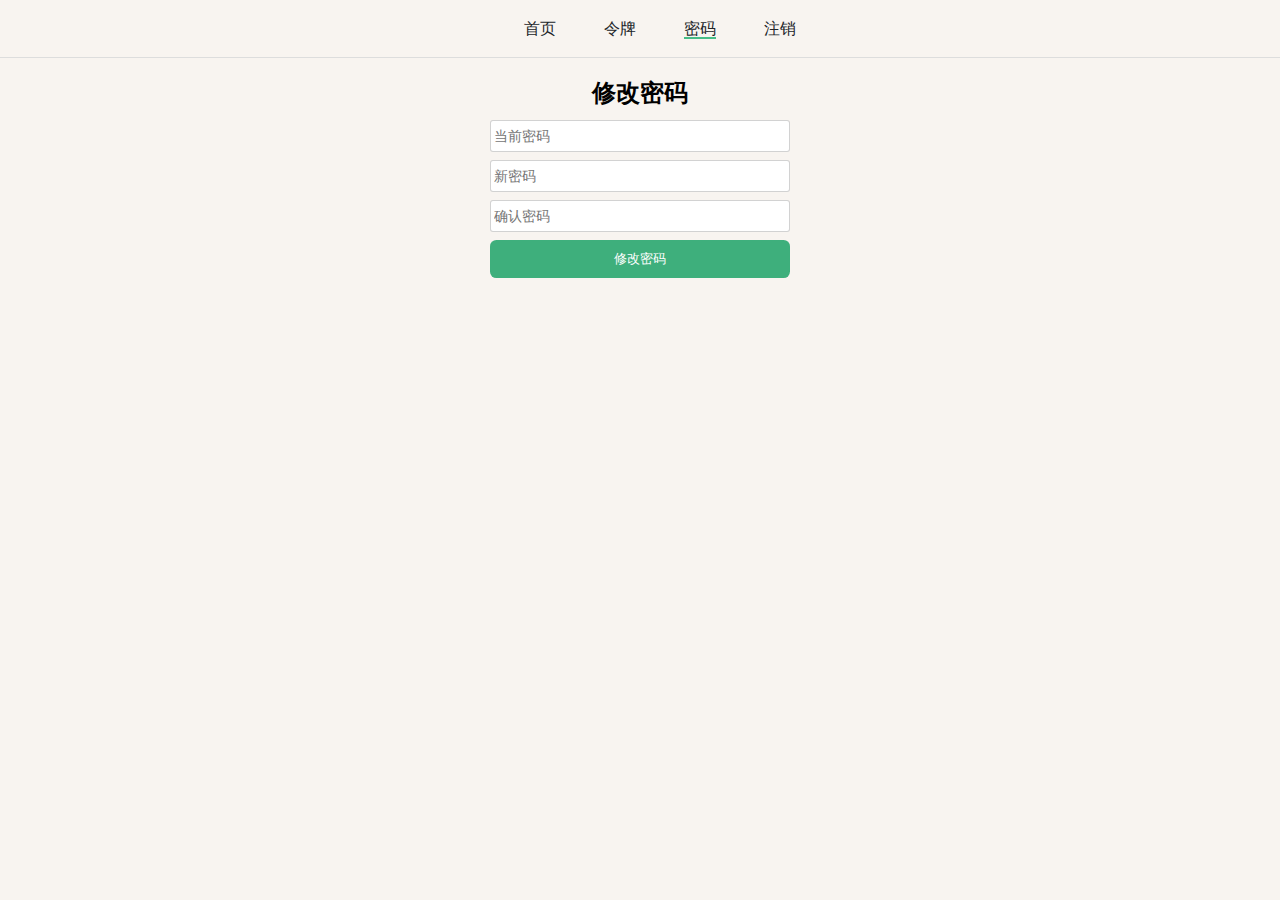
<file: changePassword.html>
<!DOCTYPE html>
<html lang="zh">
<head>
    <title>Anni Library - 修改密码</title>
    <meta charset="UTF-8">
    <meta name="viewport" content="width=device-width, initial-scale=1.0">
    <link rel="shortcut icon" href="/assets/favicon.ico" type="image/x-icon">
    <link rel="stylesheet" href="/assets/css/common.css" type="text/css">
    <link rel="stylesheet" href="/assets/css/login.css" type="text/css">
</head>
<body>
<header class="navbar">
    <ul class="nav-links">
        <li class="nav-item"><a href="/">首页</a></li>
        <li class="nav-item"><a href="/tokenGenerate.html">令牌</a></li>
        <li class="nav-item active"><a href="/changePassword.html">密码</a></li>
        <li class="nav-item"><a href="/revoke.html">注销</a></li>
    </ul>
</header>
<main>
    <div id="center-box">
        <h1>修改密码</h1>
        <div>
            <label for="oldPassword"></label><input type="password" id="oldPassword" placeholder="当前密码">
            <label for="password"></label><input type="password" id="password" placeholder="新密码">
            <label for="confirm"></label><input type="password" id="confirm" placeholder="确认密码">
            <button id="submit" onclick="changePassword()">修改密码</button>
        </div>
    </div>
</main>
</body>
<script>
  function changePassword() {
    let old = document.getElementById("oldPassword").value;
    let pass = document.getElementById("password").value;
    let confirm = document.getElementById("confirm").value;
    if (pass !== confirm) {
      alert("两次输入密码不一致！");
      document.getElementById("password").value = document.getElementById("confirm").value = "";
      return
    }
    let data = new URLSearchParams();
    data.append("oldPassword", old);
    data.append("newPassword", pass);
    fetch("/api/changePassword", {
      method: "POST",
      body: data
    }).then(res => {
      if (res.status === 200) {
        alert("修改密码成功！");
        window.location.href = "/";
      } else {
        let reason = res.headers.get("X-Status-Reason");
        if (reason === "WRONG_OLD_PASSWORD") {
          alert("旧密码不正确！");
          document.getElementById("oldPassword").value = "";
        } else if (reason === "PASSWORD_TOO_SHORT") {
          alert("新密码过短！");
          document.getElementById("password").value = document.getElementById("confirm").value = "";
        } else if (res.status === 401) {
          alert("请先登录！");
          window.location.href = "/login.html";
        } else {
          alert("修改密码失败！");
        }
      }
    });
  }
</script>
</html>
</file>
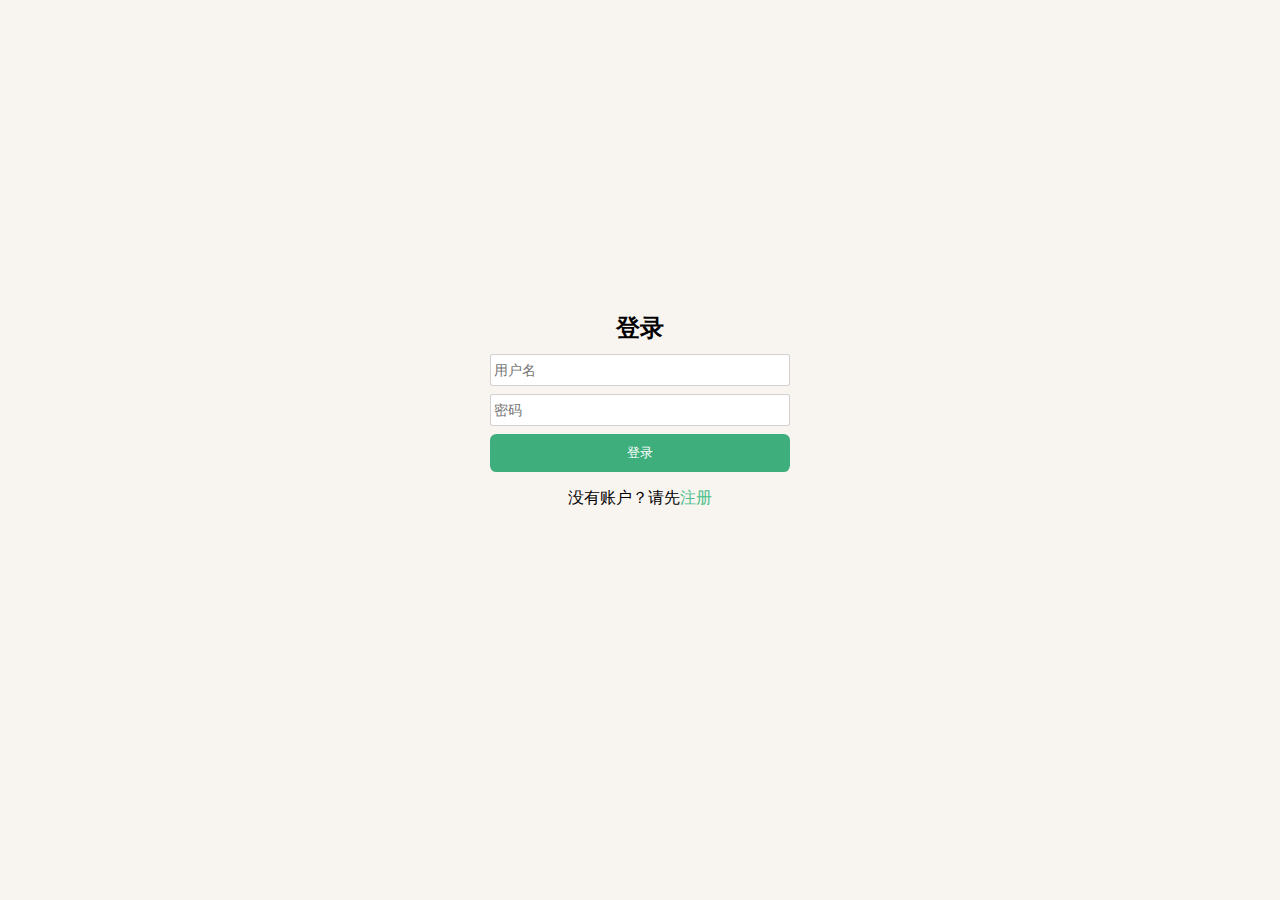
<file: login.html>
<!DOCTYPE html>
<html lang="en">
<head>
    <title>Anni Library - 登录</title>
    <meta charset="UTF-8">
    <meta name="viewport" content="width=device-width, initial-scale=1.0">
    <link rel="shortcut icon" href="/assets/favicon.ico" type="image/x-icon">
    <link rel="stylesheet" href="/assets/css/login.css" type="text/css">
    <link rel="stylesheet" href="/assets/css/common.css" type="text/css">
</head>
<body>
<div class="simple-page">
    <div id="center-box">
        <h1>登录</h1>
        <div>
            <label for="username"></label><input type="text" id="username" name="Username" placeholder="用户名">
            <label for="password"></label><input type="password" id="password" name="Username" placeholder="密码">
            <button id="submit" onclick="login()">登录</button>
        </div>
        <p>没有账户？请先<a href="/register.html">注册</a></p>
    </div>
</div>
</body>

<script>
  function login() {
    let username = document.getElementById("username").value;
    let password = document.getElementById("password").value;
    let data = new URLSearchParams();
    data.append("username", username);
    data.append("password", password)
    fetch("/api/login", {
      method: "POST",
      body: data
    }).then(res => {
      if (res.status !== 200) {
        alert("用户名或密码错误！")
        document.getElementById("password").value = "";
      } else {
        window.location.href = "/"
      }
    })
  }
</script>
</html>
</file>
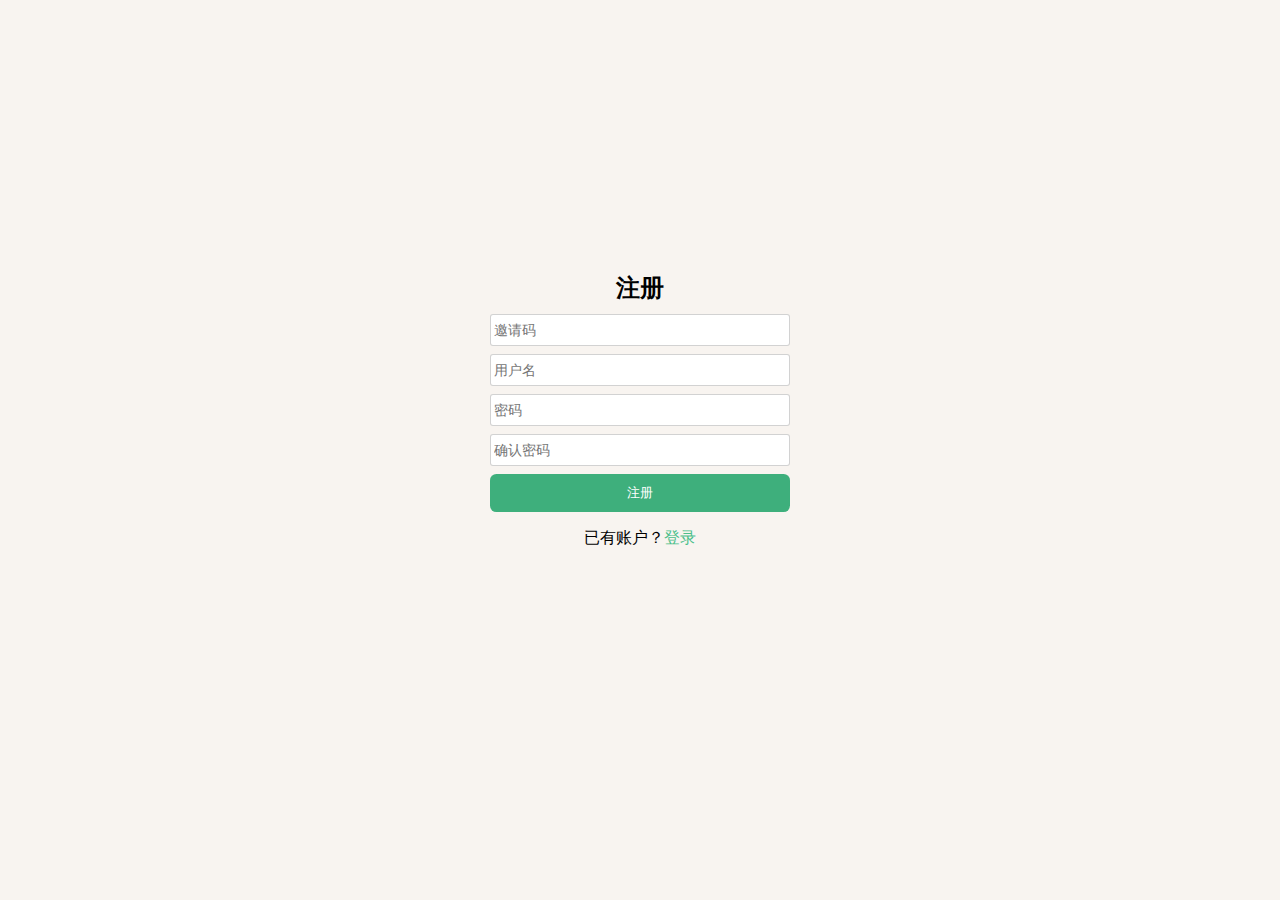
<file: register.html>
<!DOCTYPE html>
<html lang="en">
<head>
    <title>Anni Library - 注册</title>
    <meta charset="UTF-8">
    <meta name="viewport" content="width=device-width, initial-scale=1.0">
    <link rel="shortcut icon" href="/assets/favicon.ico" type="image/x-icon">
    <link rel="stylesheet" href="/assets/css/login.css" type="text/css">
    <link rel="stylesheet" href="/assets/css/common.css" type="text/css">
</head>
<body>
<div class="simple-page">
    <div id="center-box">
        <h1>注册</h1>
        <div>
            <label for="inviteCode"></label><input type="text" id="inviteCode" placeholder="邀请码">
            <label for="username"></label><input type="text" id="username" placeholder="用户名">
            <label for="password"></label><input type="password" id="password" placeholder="密码">
            <label for="confirm"></label><input type="password" id="confirm" placeholder="确认密码">
            <button id="submit" onclick="register()">注册</button>
        </div>
        <p>已有账户？<a href="/login.html">登录</a></p>
    </div>
</div>
</body>

<script>
  function register() {
    let code = document.getElementById("inviteCode").value;
    let username = document.getElementById("username").value;
    let password = document.getElementById("password").value;
    let confirm = document.getElementById("confirm").value;
    if (password !== confirm) {
      alert("两次输入密码不一致！");
      document.getElementById("password").value = document.getElementById("confirm").value = "";
      return
    }
    let data = new URLSearchParams();
    data.append("username", username);
    data.append("password", password);
    data.append("inviteCode", code);
    fetch("/api/register", {
      method: "POST",
      body: data
    }).then(res => {
      if (res.status !== 200) {
        let reason = res.headers.get("X-Status-Reason");
        if (reason === "USERNAME_UNAVAILABLE") {
          alert("用户名不可用！")
          document.getElementById("username").value = "";
        } else if (reason === "PASSWORD_TOO_SHORT") {
          alert("密码过短！")
          document.getElementById("password").value = document.getElementById("confirm").value = "";
        } else if (reason === "INVALID_INVITE_CODE") {
          alert("邀请码无效！");
          document.getElementById("inviteCode").value = "";
        } else {
          alert("注册失败！")
        }
      } else {
        window.location.href = "/login.html"
      }
    })
  }
</script>
</html>
</file>
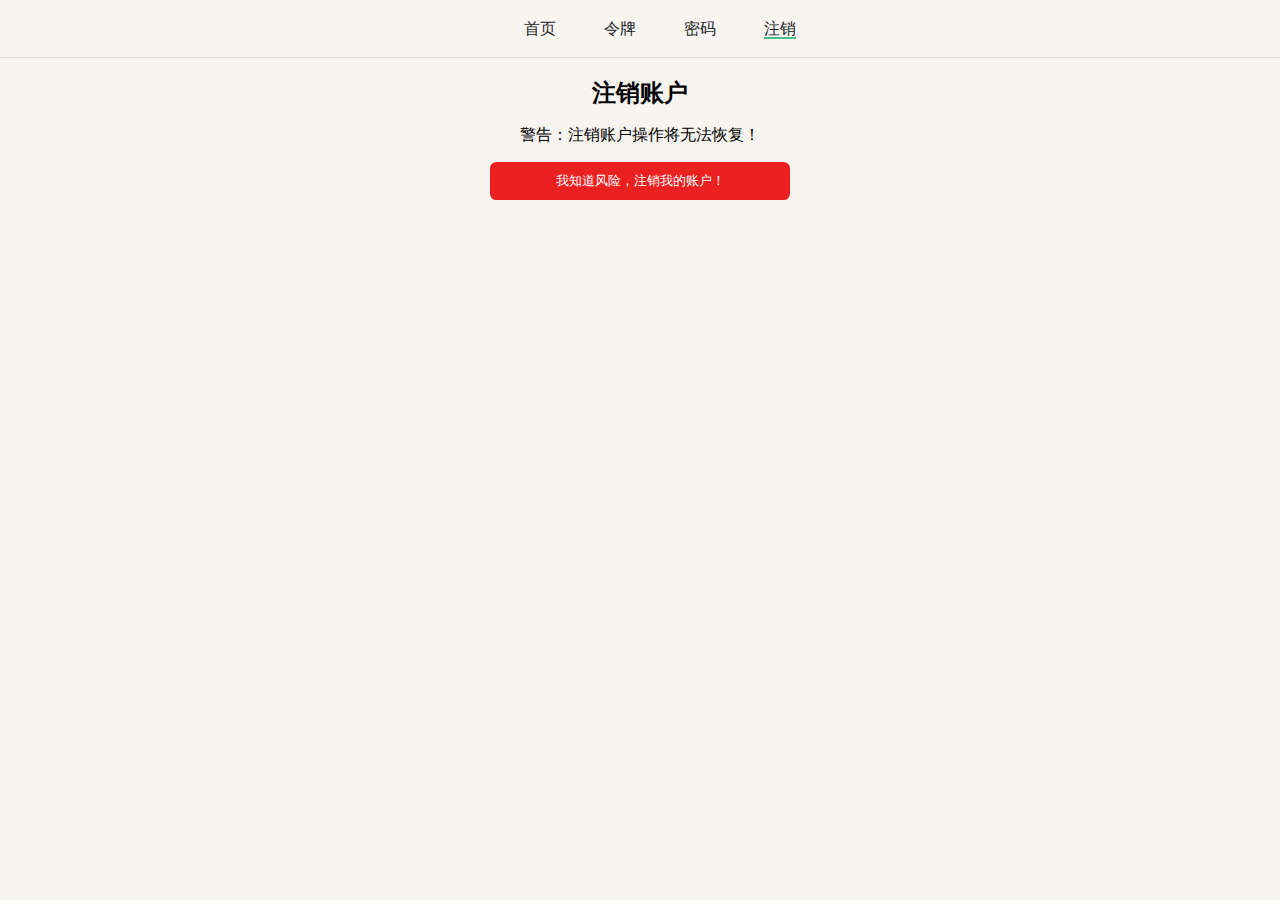
<file: revoke.html>
<!DOCTYPE html>
<html lang="en">
<head>
    <title>Anni Library - 注销账户</title>
    <meta charset="UTF-8">
    <meta name="viewport" content="width=device-width, initial-scale=1.0">
    <link rel="shortcut icon" href="/assets/favicon.ico" type="image/x-icon">
    <link rel="stylesheet" href="/assets/css/common.css" type="text/css">
    <link rel="stylesheet" href="/assets/css/login.css" type="text/css">
</head>
<body>
<header class="navbar">
    <ul class="nav-links">
        <li class="nav-item"><a href="/">首页</a></li>
        <li class="nav-item"><a href="/tokenGenerate.html">令牌</a></li>
        <li class="nav-item"><a href="/changePassword.html">密码</a></li>
        <li class="nav-item active"><a href="/revoke.html">注销</a></li>
    </ul>
</header>
<main>
    <div id="center-box">
        <h1>注销账户</h1>
        <p>警告：注销账户操作将无法恢复！</p>
        <button id="warning-btn" onclick="revoke()">我知道风险，注销我的账户！</button>
    </div>
</main>
</body>
<style>
    #warning-btn {
        display: block;
        margin: auto;
        background-color: #eb2020 !important;
        cursor: pointer;
        color: #ffffff;
        border-radius: 0.4rem;
        border-color: rgba(0, 0, 0, 0);
        padding: 0.5rem;
        width: 100%;
        box-sizing: border-box;
    }
</style>
<script>
  function revoke() {
    let str = prompt("请输入 '注销我的账户' ，并确认");
    if (str === "注销我的账户") {
      fetch("/api/current", {
        method: "POST"
      }).then(res => {
        if (res.status !== 200) {
          alert("请先登录！")
          window.location.href = "/login.html";
        } else {
          res.text().then(username => {
            let data = new URLSearchParams();
            data.append("username", username);
            fetch("/api/revoke", {
              method: "POST",
              body: data
            }).then(res => {
              if (res.status === 200) {
                alert("注销成功！");
                window.location.href = "/";
              } else {
                alert("注销失败！");
              }
            })
          })
        }
      })
    }
  }
</script>
</html>
</file>
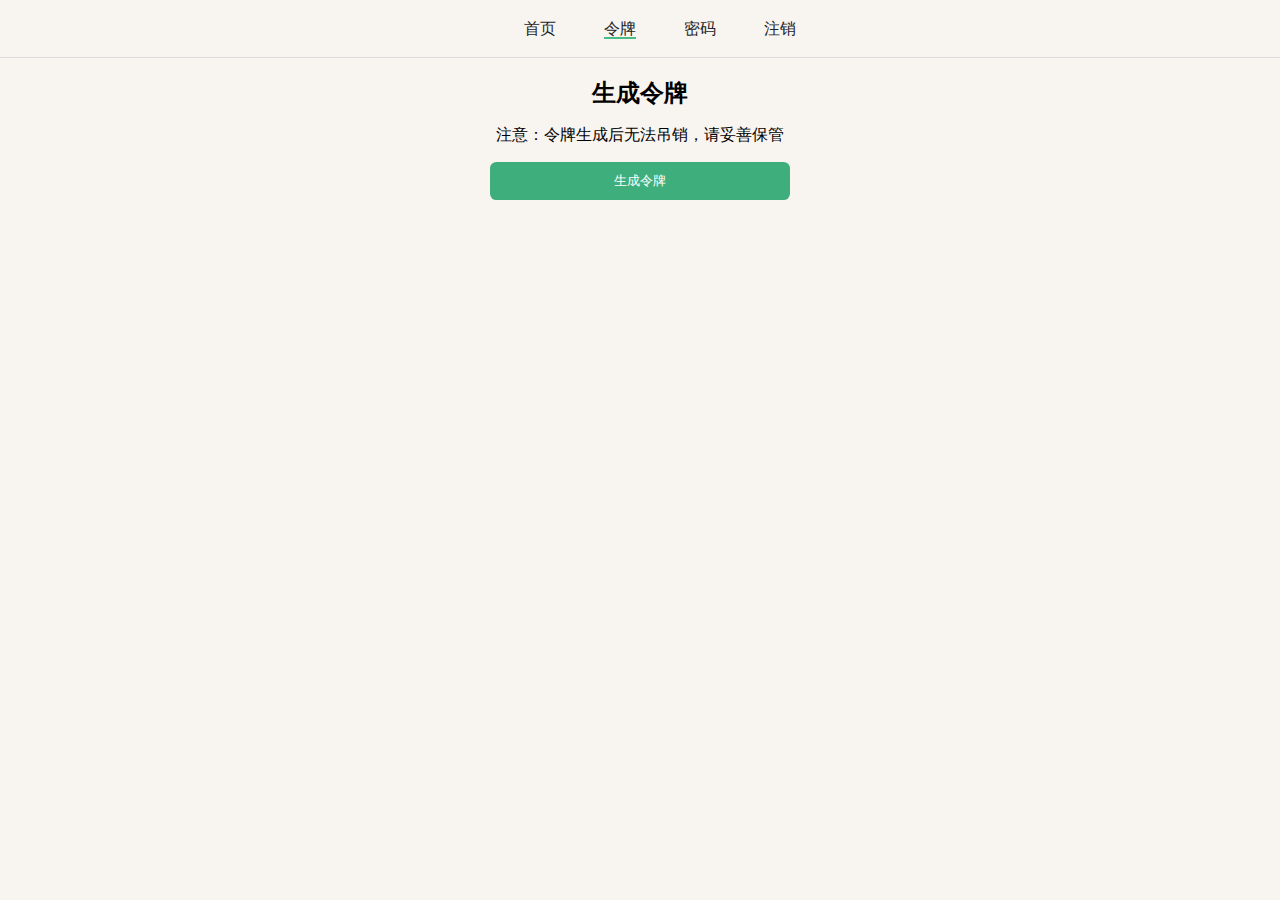
<file: tokenGenerate.html>
<!DOCTYPE html>
<html lang="zh">
<head>
    <title>Anni Library - 生成令牌</title>
    <meta charset="UTF-8">
    <meta name="viewport" content="width=device-width, initial-scale=1.0">
    <link rel="shortcut icon" href="/assets/favicon.ico" type="image/x-icon">
    <link rel="stylesheet" href="/assets/css/common.css" type="text/css">
    <link rel="stylesheet" href="/assets/css/login.css" type="text/css">
</head>
<body>
<header class="navbar">
    <ul class="nav-links">
        <li class="nav-item"><a href="/">首页</a></li>
        <li class="nav-item active"><a href="/tokenGenerate.html">令牌</a></li>
        <li class="nav-item"><a href="/changePassword.html">密码</a></li>
        <li class="nav-item"><a href="/revoke.html">注销</a></li>
    </ul>
</header>
<main>
    <div id="center-box">
        <h1>生成令牌</h1>
        <p class="token" id="token"></p>
        <p>注意：令牌生成后无法吊销，请妥善保管</p>
        <button onclick="generateToken()">生成令牌</button>
    </div>
</main>
</body>
<script>
  function generateToken() {
    fetch("/api/generateToken", {
      method: "POST"
    }).then(res => {
      if (res.status !== 200) {
        alert("请先登录！");
        window.location.href="/login.html";
      } else {
        res.text().then(token => {
          document.getElementById("token").innerText = token;
        })
      }
    })
  }
</script>
<style>
    .token {
        line-break: anywhere;
    }
</style>
</html>
</file>
<file: assets/css/common.css>
.navbar {
    display: flex;
    justify-content: space-between;
    position: fixed;
    top: 0;
    left: 0;
    right: 0;
    z-index: 999;
    box-sizing: border-box;
    height: 3.65rem;
    padding: .7rem 1.5rem;
    line-height: 2.2rem;
    background-color: #f8f4f0;
    border-bottom: 0.05rem solid #ddd;
}

a {
    text-decoration: none;
    color: #4abf8a;
}

.navbar li {
    list-style: none;
}

.navbar .nav-links {
    display: flex;
    margin: auto;
}

.navbar .nav-links .nav-item {
    padding: 0 1.5rem;
}

.navbar .nav-links .nav-item a {
    position: relative;
    color: #212529;
    text-decoration: none;
}

.navbar .nav-links .nav-item a:hover {
    color: #4abf8a;
}

.navbar .nav-links .nav-item a::after {
    content: "";
    display: block;
    position: absolute;
    bottom: -0.1rem;
    left: 0;
    width: 100%;
    height: 0.1rem;
    background-color: #46bd87;
    transform: scaleX(0);
    transition: all .2s ease-out .1s;
}

.navbar .nav-links .nav-item.active a::after,
.navbar .nav-links .nav-item a:hover::after {
    transform: scaleX(1);
}

body {
    background-color: #f8f4f0;
}

main {
    max-width: 960px;
    margin: 0 auto;
    padding: 3.65rem 2rem 0;
}
</file>
<file: assets/css/login.css>
.simple-page {
    text-align: center;
    display: -webkit-box;
    display: -moz-box;
    display: -ms-flexbox;
    display: -webkit-flex;
    display: flex;
    -webkit-box-align: center;
    -moz-box-align: center;
    -ms-flex-align: center;
    -webkit-align-items: center;
    align-items: center;
    -webkit-box-pack: center;
    -moz-box-pack: center;
    -ms-flex-pack: center;
    -webkit-justify-content: center;
    justify-content: center;
    min-height: 90vh;
}

h1 {
    font-size: 24px;
    margin: 0.67rem 0;
}

#center-box {
    align-items: center;
    text-align: center;
    min-width: 300px;
    max-width: 300px;
    margin: auto;
}

#center-box input {
    display: block;
    margin: 0 auto 0.5rem;
    font-size: 14px;
    line-height: 18px;
    padding: 6px 3px;
    border: 1px solid rgba(74, 74, 74, 0.25);
    border-radius: 3px;
    width: 100%;
    box-sizing: border-box;
}

#center-box button {
    display: block;
    margin: auto;
    background-color: #3eaf7c;
    color: #ffffff;
    border-radius: 0.4rem;
    border-color: rgba(0, 0, 0, 0);
    padding: 0.5rem;
    width: 100%;
    box-sizing: border-box;
}
</file>
